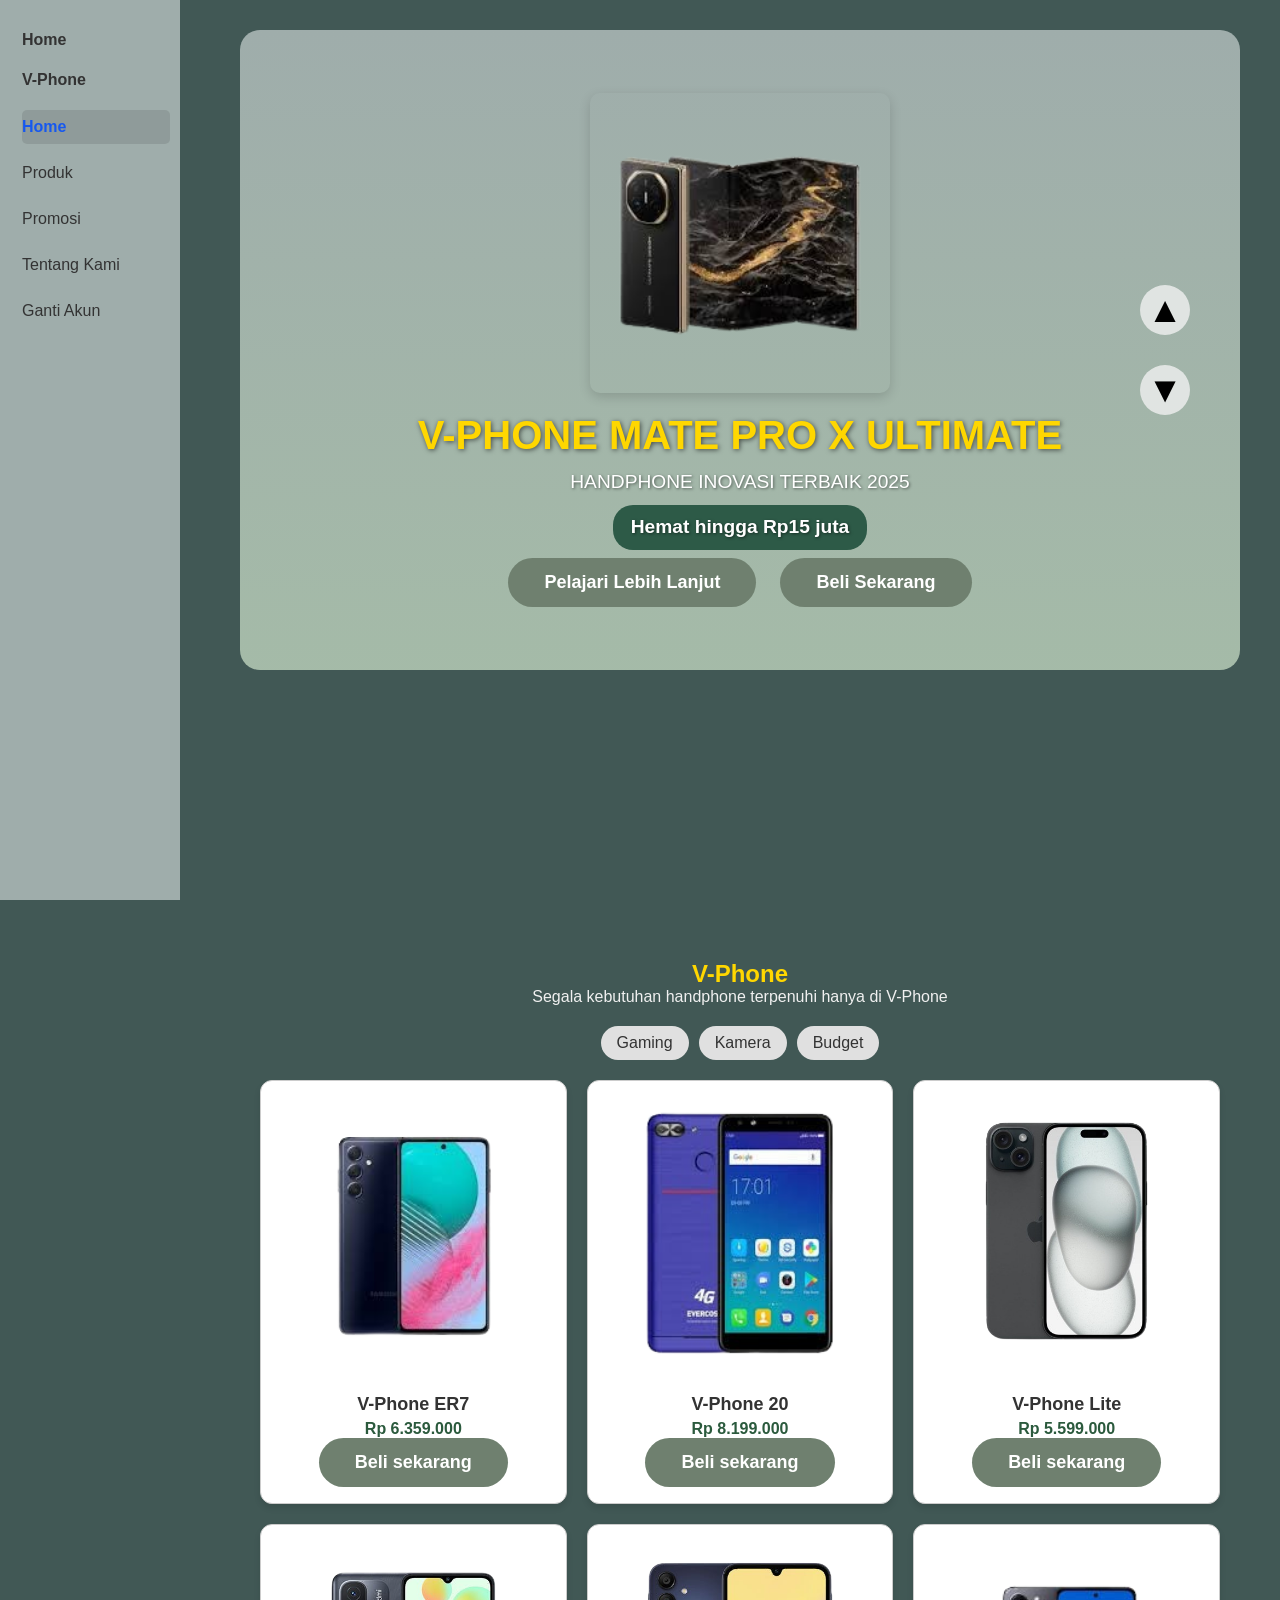
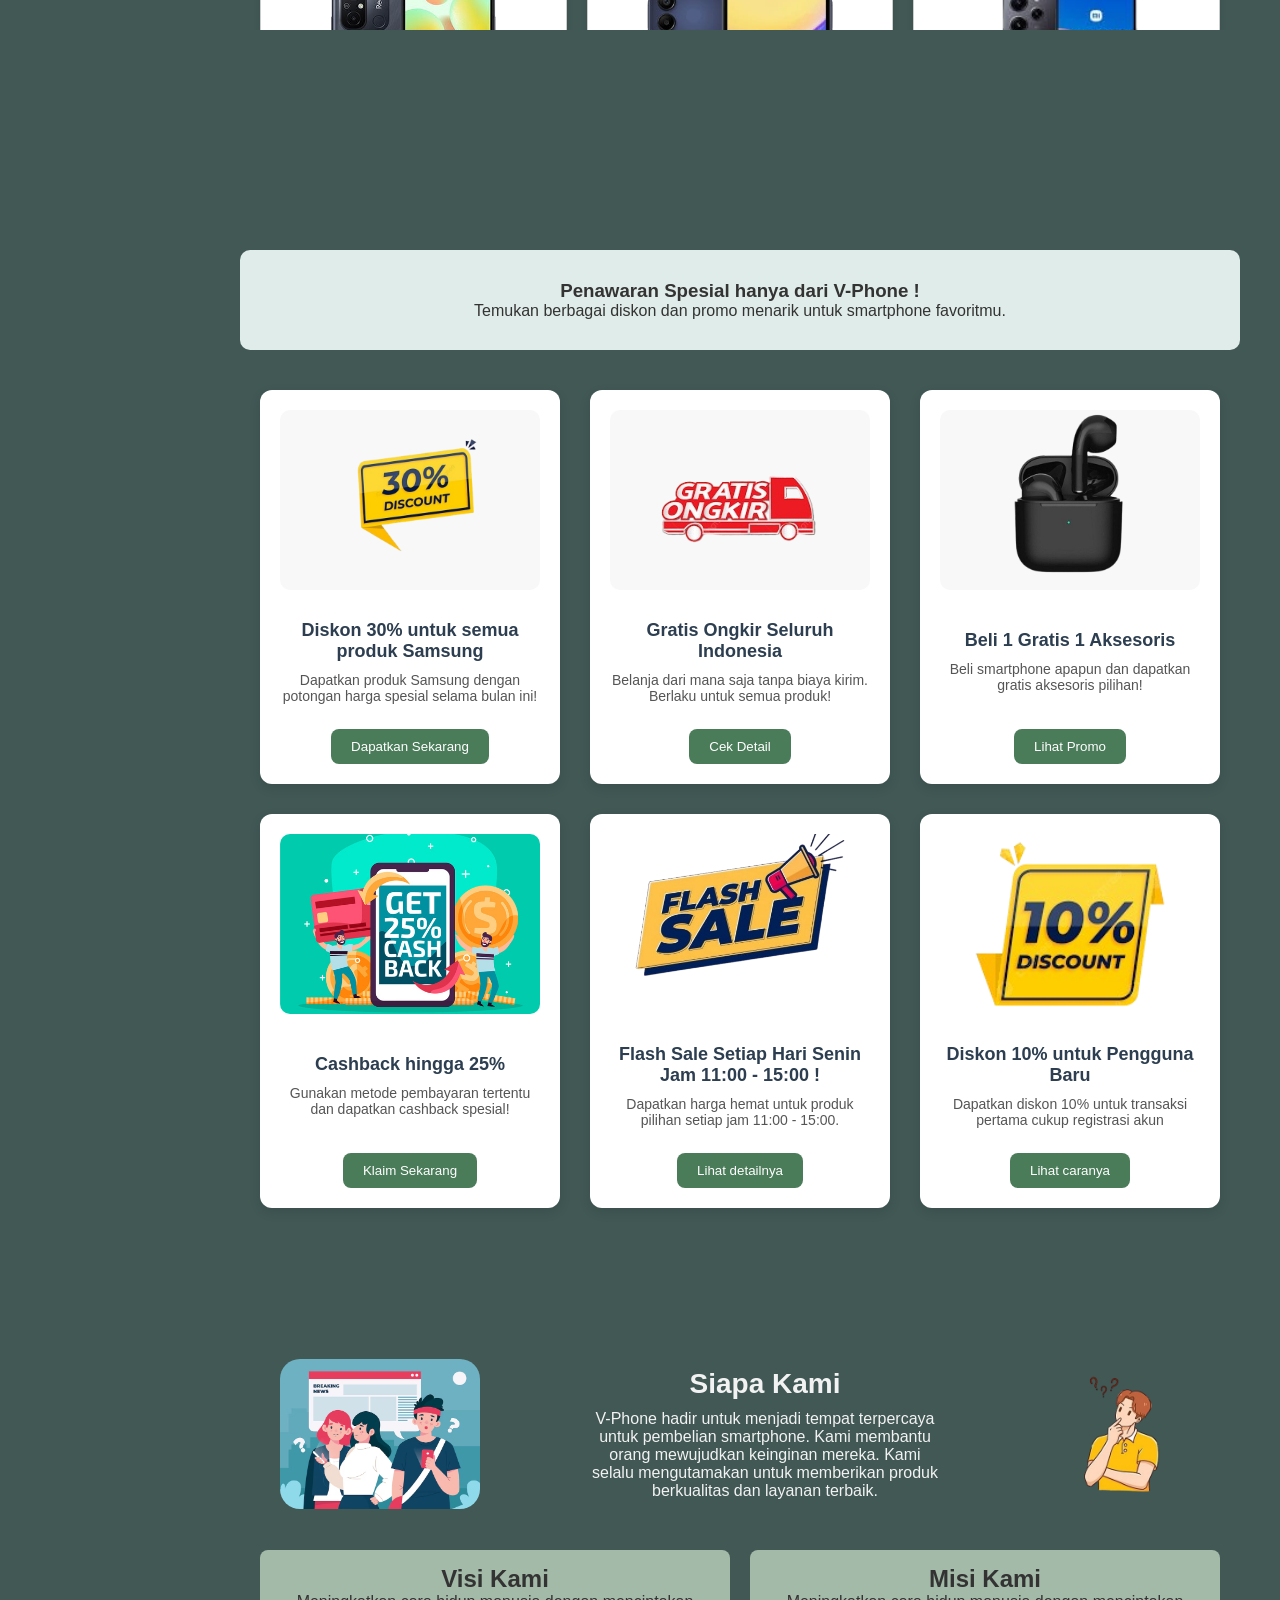
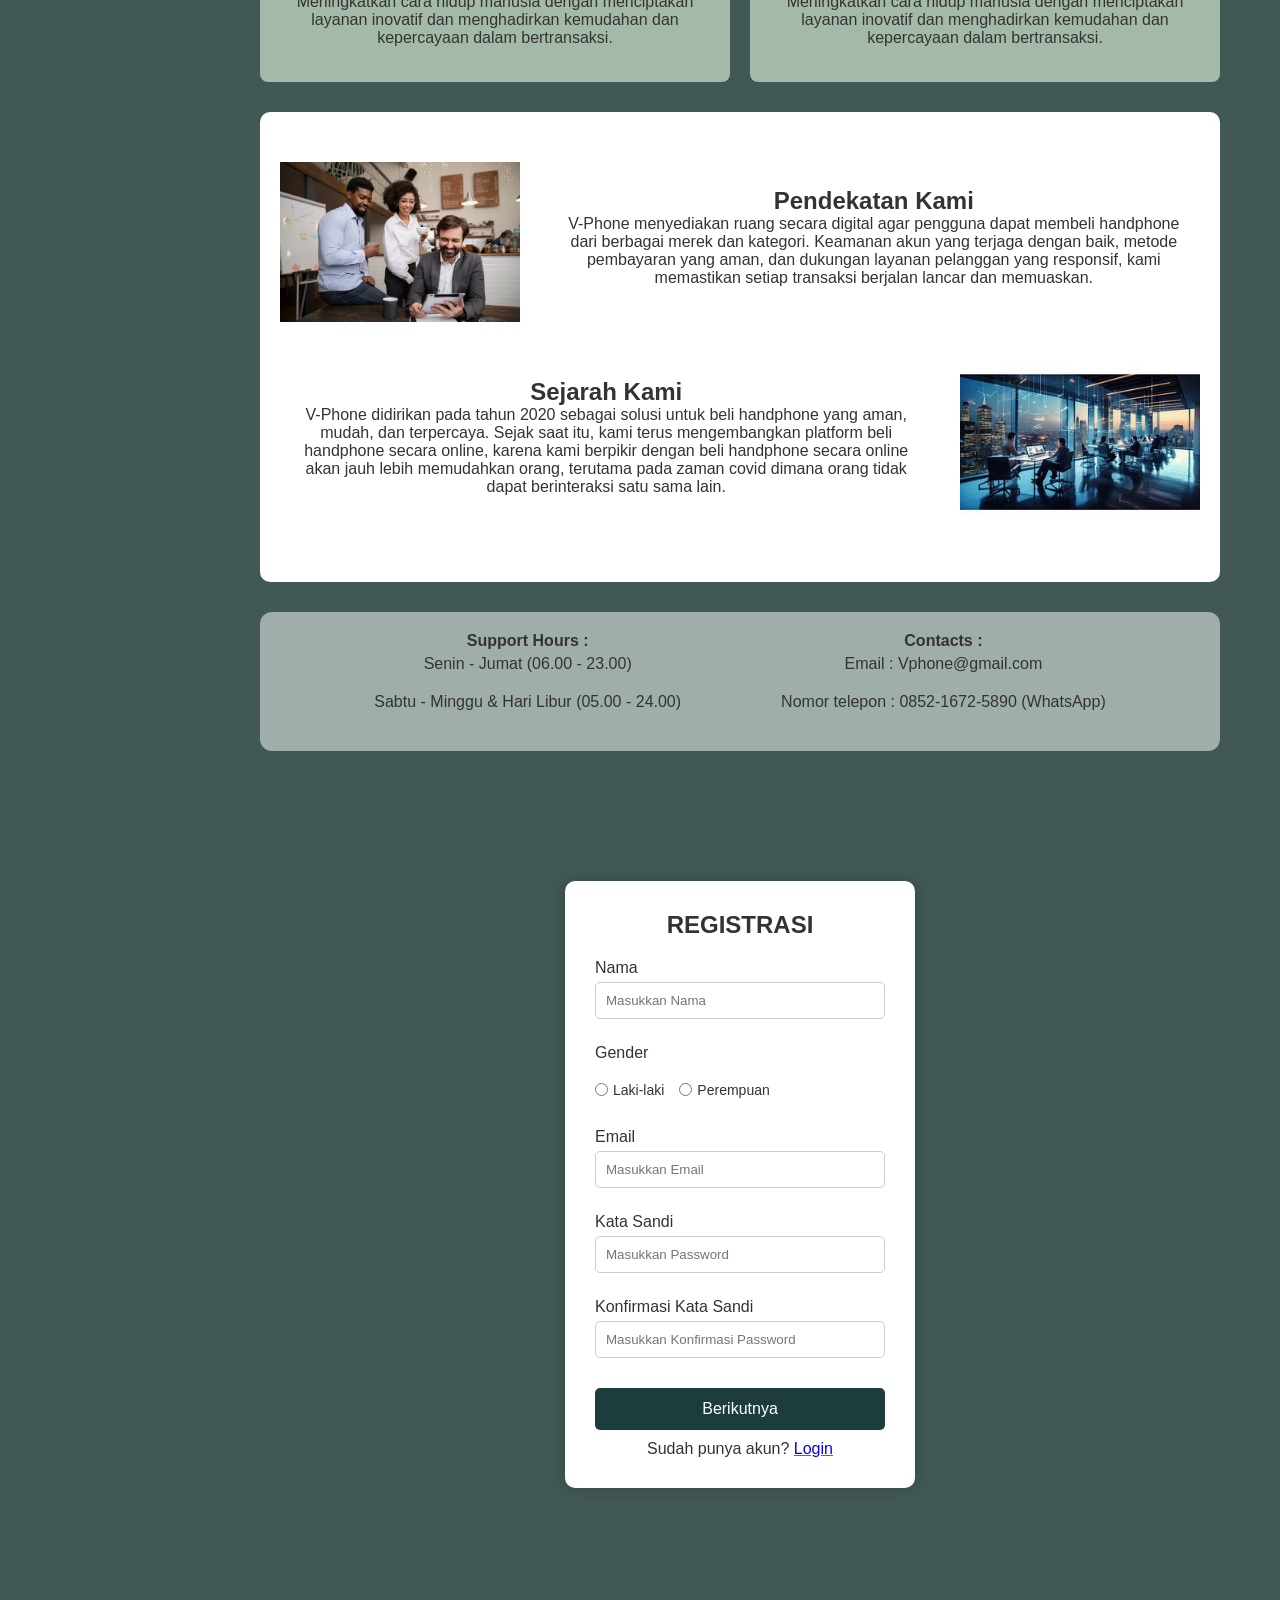
<file: index.html>
<!DOCTYPE html>
<html lang="id">
<head>
  <meta charset="UTF-8" />
  <meta name="viewport" content="width=device-width, initial-scale=1.0" />
  <title>V-Phone</title>
  <style>
    * {
      margin: 0;
      padding: 0;
      box-sizing: border-box;
    }

    html {
      scroll-behavior: smooth;
    }

    body {
      font-family: 'Segoe UI', Tahoma, Geneva, Verdana, sans-serif;
      background: rgb(65, 88, 85);
      color: #333;
      padding-left: 200px;
      overflow-x: hidden;
      transition: padding 0.3s ease;
    }

    a {
      text-decoration: none;
    }

    .navbar {
      position: fixed;
      top: 0;
      left: 0;
      width: 180px;
      height: 100vh;
      background-color: #9fadab;
      padding: 20px 10px;
      z-index: 1000;
      display: flex;
      flex-direction: column;
      justify-content: flex-start;
      align-items: stretch;
      gap: 10px;
    }

    .brand {
      display: flex;
      flex-direction: column;
      gap: 0;
      padding-left: 12px;
    }

    .brand-name,
    .home-link {
      font-size: 16px;
      font-weight: bold;
      color: #333;
      text-decoration: none;
      line-height: 1.5;
      padding: 8px 0;
    }

    nav ul {
      list-style: none;
      display: flex;
      flex-direction: column;
      gap: 12px;
      padding-left: 12px;
    }

    nav a {
      text-decoration: none;
      color: #333;
      padding: 8px 0;
      border-radius: 5px;
      transition: background 0.3s ease;
      display: block;
    }

    nav a:hover,
    nav a.active {
      background: rgba(0, 0, 0, 0.1);
      color: rgba(0, 76, 255, 0.842);
      font-weight: bold;
    }

    .page-section {
      min-height: 100vh;
      padding: 30px 40px 40px 40px;
    }

    .slider-container {
      max-width: 80vw;
      width: 100%;
      margin: 0 auto;
      padding: 20px 40px;
      border-radius: 20px;
      overflow: hidden;
      background: linear-gradient(to bottom, #9fadab, #adc3afeb);
      position: relative;
      display: flex;
      flex-direction: column;
      justify-content: center;
    }

    .slides {
      display: flex;
      flex-direction: column;
      transition: transform 0.6s ease-in-out;
      will-change: transform;
      height: 100%;
    }

    .slides-wrapper {
      height: 600px;
      overflow: hidden;
      position: relative;
    }

    .slide {
      height: 600px;
      flex-shrink: 0;
      background-color: transparent;
      border-radius: 12px;
      padding: 20px;
      box-sizing: border-box;
      display: flex;
      flex-direction: column;
      align-items: center;
      justify-content: center;
      gap: 20px;
      box-shadow: none;
      backface-visibility: hidden;
      transform-style: preserve-3d;
    }

    .slide img {
      height: 300px;
      width: auto;
      max-width: 100%;
      object-fit: contain;
      border-radius: 10px;
      box-shadow: 0 4px 12px rgba(0,0,0,0.15);
    }

    .caption {
      text-align: center;
      max-width: 700px;
      color: white;
      padding: 0 20px;
    }

    .caption h2 {
      font-size: 2.5rem;
      color: gold;
      margin-bottom: 10px;
      text-shadow: 1px 1px 5px rgba(0,0,0,0.6);
    }

    .caption p {
      font-size: 1.2rem;
      line-height: 1.5;
      text-shadow: 1px 1px 3px rgba(0,0,0,0.5);
      margin-bottom: 8px;
    }

    .discount {
      background: #2d5a47;
      color: #fff;
      font-weight: 800;
      font-size: 1.3rem;
      padding: 8px 18px;
      border-radius: 20px;
      margin: 0 auto 20px auto;
      display: inline-block;
    }

    .buttons {
      display: flex;
      justify-content: center;
      gap: 24px;
      flex-wrap: wrap;
    }

    .btn {
      background-color: #6f806f;
      color: white;
      padding: 14px 36px;
      border-radius: 28px;
      font-size: 18px;
      cursor: pointer;
      border: none;
      font-weight: 600;
      transition: background 0.3s ease;
      text-decoration: none;
      display: inline-block;
    }

    .btn:hover {
      background-color: #2d5a47;
    }

    .arrow {
      font-size: 36px;
      background-color: #f0f0f0cc;
      border-radius: 50%;
      width: 50px;
      height: 50px;
      border: none;
      cursor: pointer;
      color: black;
      position: absolute;
      right: 50px;
      top: 50%;
      transform: translateY(-50%);
      transition: background-color 0.3s ease;
      z-index: 10;
    }

    .arrow:hover {
      background-color: #c3cecd;
    }

    .arrow.up {
      top: calc(50% - 40px);
    }

    .arrow.down {
      top: calc(50% + 40px);
    }

    .header {
      text-align: center;
      margin: 30px 0 10px;
    }

    .header h2 {
      color: gold;
    }

    .header p {
      color: #f0f0f0;
    }

    .filter {
      display: flex;
      justify-content: center;
      flex-wrap: wrap;
      gap: 10px;
      margin: 20px 0;
    }

    .filter span {
      background: #e0e0e0;
      color: #333;
      padding: 8px 16px;
      border-radius: 20px;
      border: none;
      cursor: pointer;
      transition: background 0.3s;
    }

    .filter span:hover {
      background: #c2c2c2;
    }

    .list-produk {
      display: flex;
      justify-content: center;
      padding-bottom: 40px;
    }

    .list-produk-vertical {
      display: grid;
      grid-template-columns: repeat(auto-fit, minmax(250px, 1fr));
      gap: 20px;
      width: 100%;
      max-width: 1000px;
      padding: 0 20px;
      max-height: 550px;
      overflow-y: auto;
      scroll-behavior: smooth;
    }

    .product-card {
      background: #ffffff;
      color: #333;
      border: 1px solid #ccc;
      border-radius: 12px;
      padding: 16px;
      text-align: center;
      box-shadow: 0 4px 6px rgba(0, 0, 0, 0.1);
    }

    .product-card img {
      width: 100%;
      height: auto;
      object-fit: contain;
      margin-bottom: 10px;
      border-radius: 8px;
    }

    .product-card h3 {
      margin: 10px 0 5px;
      font-size: 18px;
    }

    .product-card p {
      margin: 0;
      font-weight: bold;
      color: #2b5a3d;
      font-size: 16px;
    }

    .promosi-header {
      text-align: center;
      padding: 30px 20px;
      background-color: #e0ece9;
      border-radius: 10px;
      margin: 20px auto;
      max-width: 1100px;
      word-wrap: break-word;
      overflow-wrap: break-word;
    }

    .promosi-grid {
      display: flex;
      flex-wrap: wrap;
      justify-content: center;
      gap: 30px;
      padding: 20px;
      margin: 0 auto;
      max-width: 1180px;
    }

    .promo-card {
      background-color: #fff;
      border-radius: 12px;
      box-shadow: 0 4px 12px rgba(0, 0, 0, 0.1);
      width: 300px;
      padding: 20px;
      text-align: center;
      transition: transform 0.3s ease;
    }

    .promo-card:hover {
      transform: scale(1.03);
    }

    .promo-card img {
      width: 100%;
      height: 180px;
      object-fit: cover;
      border-radius: 10px;
      margin-bottom: 15px;
    }

    .promo-card img.fit-contain {
      object-fit: contain;
      background-color: #f8f8f8;
    }

    .promo-card h2 {
      font-size: 18px;
      margin-bottom: 10px;
      color: #2c3e50;
    }

    .promo-card p {
      font-size: 14px;
      color: #555;
      margin-bottom: 15px;
    }

    .promo-card button {
      background-color: #4a7c59;
      color: #fff;
      border: none;
      padding: 10px 20px;
      border-radius: 8px;
      cursor: pointer;
      transition: background-color 0.2s ease;
    }

    .promo-card button:hover {
      background-color: #365c42;
    }

    .promo-text {
      min-height: 120px;
      display: flex;
      flex-direction: column;
      justify-content: center;
      overflow-wrap: break-word;
    }

    .tentang-kami {
      max-width: 1200px;
      margin: 0 auto;
      padding: 20px;
      box-sizing: border-box;
    }

    .text-with-images {
      display: flex;
      align-items: center;
      justify-content: center;
      gap: 100px;
      margin: 10px auto;
      flex-wrap: nowrap;
      color: #f2f2f2;
      padding: 20px;
      max-width: 1200px;
    }

    .side-image {
      width: 200px;
      height: 150px;
      object-fit: cover;
      border-radius: 20px;
      max-width: 100%;
    }

    .main-text {
      max-width: 600px;
      text-align: center;
      padding: 0 10px;
    }

    .tentang-kami h1 {
      margin: 20px 0 10px;
      font-size: 28px;
    }

    .tentang-kami p {
      margin-bottom: 20px;
    }

    .grid-box {
      display: flex;
      gap: 20px;
      margin-bottom: 30px;
      text-align: center;
      flex-wrap: wrap;
    }

    .card {
      background-color: #adc3afeb;
      padding: 15px;
      border-radius: 8px;
      flex: 1;
      min-width: 250px;
    }

    .pendekatan,
    .kontak-box {
      background-color: #ffffff;
      padding: 20px;
      border-radius: 10px;
      text-align: center;
    }

    .pendekatan-item,
    .sejarah-item {
      display: flex;
      align-items: center;
      justify-content: space-between;
      gap: 3%;
      flex-wrap: wrap;
      margin: 30px 0;
    }

    .pendekatan-gambar,
    .sejarah-gambar {
      width: 240px;
      height: auto;
      object-fit: contain;
      flex-shrink: 0;
      max-width: 100%;
      margin-bottom: 10px;
    }

    .pendekatan-teks,
    .sejarah-teks {
      flex: 1;
      padding: 0 10px;
    }

    .kontak-box {
      background-color: #9fadab;
      border-radius: 12px;
      padding: 20px 15px;
      margin-top: 30px;
      display: flex;
      justify-content: center;
    }

    .kontak {
      display: flex;
      flex-wrap: wrap;
      justify-content: center;
      gap: 100px;
      max-width: 1000px;
      width: 100%;
    }

    .kontak div {
      min-width: 200px;
    }

    .kontak h4 {
      margin-bottom: 5px;
      font-size: 16px;
      color: #333;
    }

    .container {
      background: white;
      padding: 30px;
      border-radius: 10px;
      box-shadow: 0 0 15px rgba(0, 0, 0, 0.2);
      width: 350px;
      max-width: 100%;
      margin: 40px auto;
    }

    .container h2 {
      text-align: center;
      margin-bottom: 20px;
    }

    .form-group {
      margin-bottom: 25px;
      position: relative;
    }

    label {
      display: block;
      margin-top: 15px;
      margin-bottom: 5px;
    }

    .input-wrapper {
      position: relative;
    }

    .autocomplete-popup {
      position: absolute;
      top: 100%;
      left: 0;
      width: 100%;
      background: white;
      border: 1px solid #ccc;
      border-radius: 5px;
      padding: 8px;
      box-shadow: 0 2px 10px rgba(0,0,0,0.1);
      box-sizing: border-box;
      z-index: 100;
      display: none;
    }

    input[type="text"],
    input[type="email"],
    input[type="password"] {
      width: 100%;
      padding: 10px;
      box-sizing: border-box;
      border: 1px solid #ccc;
      border-radius: 5px;
    }

    .gender-group {
      display: flex;
      gap: 15px;
      flex-wrap: wrap;
      margin-top: 5px;
    }

    .gender-option {
      display: flex;
      align-items: center;
      gap: 8px;
      font-size: 14px;
      cursor: pointer;
    }

    .gender-group label {
      display: flex;
      align-items: center;
      gap: 5px;
      cursor: pointer;
      font-size: 14px;
    }

    .gender-group input[type="radio"] {
      margin: 0;
    }

    .btn-submit {
      width: 100%;
      padding: 12px;
      background-color: #1d3d3d;
      color: white;
      border: none;
      border-radius: 5px;
      font-size: 16px;
      margin-top: 5px;
      cursor: pointer;
    }

    .login-link {
      text-align: center;
      margin-top: 10px;
    }

    .login-link a {
      color: #00f;
      text-decoration: underline;
      text-decoration-color: rgba(0, 76, 255, 0.842);
    }

    .error {
      color: red;
      font-size: 13px;
      margin-top: 4px;
    }

    #popup-nama {
      position: absolute;
      top: 100%;
      left: 0;
      width: 100%;
      background-color: #ffe6e6;
      border: 1px solid #ff4d4d;
      border-radius: 5px;
      padding: 6px 10px;
      font-size: 13px;
      color: #cc0000;
      box-shadow: 0 2px 8px rgba(204, 0, 0, 0.25);
      box-sizing: border-box;
      margin-top: 5px;
      display: none;
      z-index: 200;
    }

    @media (max-width: 768px) {
      body {
        padding-left: 0;
        padding-top: 280px;
      }

      .navbar {
        position: fixed;
        top: 0;
        left: 0;
        width: 100%;
        height: auto;
        flex-direction: column;
        align-items: center;
        padding: 15px 10px;
      }

      .brand {
        flex-direction: row;
        justify-content: center;
        width: 100%;
        gap: 12px;
      }

      nav ul {
        flex-direction: column;
        align-items: center;
        width: 100%;
        gap: 10px;
      }

      nav a {
        width: 100%;
        text-align: center;
        background-color: #c3cecd;
        padding: 10px;
      }

      .slider-container {
        width: 100vw;
        padding: 10px 10px;
        border-radius: 0;
      }

      .slides-wrapper {
        height: auto;
        max-height: 100vh;
      }

      .product-card {
        margin: 0 auto;
        width: 100%;
      }

      .list-produk-vertical {
        max-height: none;
      }

      .promosi-header {
        font-size: 16px;
        padding: 20px;
        margin-top: 110px;
      }

      .promosi-grid {
        flex-direction: column;
        align-items: center;
        padding: 10px;
      }

      .promo-card {
        width: 90%;
      }

      .kontak {
        flex-direction: column;
        gap: 20px;
        text-align: center;
      }

      .text-with-images {
        flex-direction: column;
        gap: 20px;
        padding: 10px;
        text-align: center;
      }

      .grid-box {
        flex-direction: column;
        gap: 15px;
      }

      .pendekatan-item,
      .sejarah-item {
        flex-direction: column;
        text-align: center;
      }
    }

    @media (max-width: 400px) {
      .container {
        width: 100%;
        padding: 20px;
      }

      .gender-group {
        flex-direction: column;
        align-items: flex-start;
      }
    }
  </style>
</head>
<body>
  <header class="navbar">
    <div class="brand">
      <a href="#home" class="home-link">Home</a>
      <span class="brand-name">V-Phone</span>
    </div>
    <nav>
      <ul>
        <li><a href="#home" class="active">Home</a></li>
        <li><a href="#produk">Produk</a></li>
        <li><a href="#promosi">Promosi</a></li>
        <li><a href="#tentang-kami">Tentang Kami</a></li>
        <li><a href="#registrasi">Ganti Akun</a></li>
      </ul>
    </nav>
  </header>

  <main>
    <section id="home" class="page-section">
      <div class="slider-container">
        <button class="arrow up" aria-label="Previous Slide">&#9650;</button>

        <div class="slides-wrapper">
          <div class="slides">
            <div class="slide">
              <img src="Assets/Images/Huawei_mate-removebg-preview.png" alt="V-Phone Mate Pro X Ultimate" />
              <div class="caption">
                <h2>V-PHONE MATE PRO X ULTIMATE</h2>
                <p>HANDPHONE INOVASI TERBAIK 2025</p>
                <p class="discount">Hemat hingga Rp15 juta</p>
                <div class="buttons">
                  <a href="#produk" class="btn">Pelajari Lebih Lanjut</a>
                  <button class="btn" type="button">Beli Sekarang</button>
                </div>
              </div>
            </div>

            <div class="slide">
              <img src="Assets/Images/ZFOLD5-removebg-preview (1).png" alt="V-PHONE FOLD Z" />
              <div class="caption">
                <h2>V-PHONE FOLD Z</h2>
                <p>HANDPHONE DENGAN KECANGGIHAN AI</p>
                <p class="discount">Dapatkan hadiah hingga Rp 3.000.000</p>
                <div class="buttons">
                  <a href="#produk" class="btn">Pelajari Lebih Lanjut</a>
                  <button class="btn" type="button">Beli Sekarang</button>
                </div>
              </div>
            </div>

            <div class="slide">
              <img src="Assets/Images/Iphone_16_promax-removebg-preview.png" alt="V-PHONE PROMAX" />
              <div class="caption">
                <h2>V-PHONE PROMAX</h2>
                <p>KAMERA YANG SANGAT MEMPESONA DENGAN DESAIN STYLISH</p>
                <p class="discount">Diskon Hingga Rp 3.999.000</p>
                <div class="buttons">
                  <a href="#produk" class="btn">Pelajari Lebih Lanjut</a>
                  <button class="btn" type="button">Beli Sekarang</button>
                </div>
              </div>
            </div>
          </div>
        </div>

        <button class="arrow down" aria-label="Next Slide">&#9660;</button>
      </div>
    </section>

    <section id="produk" class="page-section">
      <div class="header">
        <h2>V-Phone</h2>
        <p>Segala kebutuhan handphone terpenuhi hanya di V-Phone</p>
      </div>

      <div class="filter">
        <span>Gaming</span>
        <span>Kamera</span>
        <span>Budget</span>
      </div>

      <section class="list-produk">
        <div class="list-produk-vertical">
          <div class="product-card">
            <img src="Assets/Images/M54_5G_samsung-removebg-preview.png" alt="V-Phone ER7" />
            <h3>V-Phone ER7</h3>
            <p>Rp 6.359.000</p>
            <button class="btn" type="button">Beli sekarang</button>
          </div>

          <div class="product-card">
            <img src="Assets/Images/evercross-removebg-preview.png" alt="V-Phone 20" />
            <h3>V-Phone 20</h3>
            <p>Rp 8.199.000</p>
            <button class="btn" type="button">Beli sekarang</button>
          </div>

          <div class="product-card">
            <img src="Assets/Images/IP15-removebg-preview.png" alt="V-Phone Lite" />
            <h3>V-Phone Lite</h3>
            <p>Rp 5.599.000</p>
            <button class="btn" type="button">Beli sekarang</button>
          </div>

          <div class="product-card">
            <img src="Assets/Images/xiapmii-removebg-preview.png" alt="V-Phone Max X" />
            <h3>V-Phone Max X</h3>
            <p>Rp 9.499.000</p>
            <button class="btn" type="button">Beli sekarang</button>
          </div>

          <div class="product-card">
            <img src="Assets/Images/A15-removebg-preview.png" alt="V-Phone Pro 8" />
            <h3>V-Phone Pro 8</h3>
            <p>Rp 10.299.000</p>
            <button class="btn" type="button">Beli sekarang</button>
          </div>

          <div class="product-card">
            <img src="Assets/Images/Redmi_12-removebg-preview.png" alt="V-Phone Kamera X" />
            <h3>V-Phone Kamera X</h3>
            <p>Rp 7.750.000</p>
            <button class="btn" type="button">Beli sekarang</button>
          </div>

          <div class="product-card">
            <img src="Assets/Images/Huawei_mate-removebg-preview.png" alt="V-Phone Gaming Ultimate Z" />
            <h3>V-Phone Gaming Ultimate Z</h3>
            <p>Rp 30.299.000</p>
            <button class="btn" type="button">Beli sekarang</button>
          </div>

          <div class="product-card">
            <img src="Assets/Images/Vivoy71-removebg-preview.png" alt="V-Phone Air" />
            <h3>V-Phone Air</h3>
            <p>Rp 14.999.000</p>
            <button class="btn" type="button">Beli sekarang</button>
          </div>

          <div class="product-card">
            <img src="Assets/Images/Vivo_y100_5g-removebg-preview.png" alt="V-Phone Note" />
            <h3>V-Phone Note</h3>
            <p>Rp 6.999.000</p>
            <button class="btn" type="button">Beli sekarang</button>
          </div>

          <div class="product-card">
            <img src="Assets/Images/Iphone_16_promax-removebg-preview.png" alt="V-Phone Y7" />
            <h3>V-Phone Y7</h3>
            <p>Rp 3.999.000</p>
            <button class="btn" type="button">Beli sekarang</button>
          </div>

          <div class="product-card">
            <img src="Assets/Images/Roggg-removebg-preview.png" alt="V-Phone Prime" />
            <h3>V-Phone Prime</h3>
            <p>Rp 25.250.000</p>
            <button class="btn" type="button">Beli sekarang</button>
          </div>

          <div class="product-card">
            <img src="Assets/Images/ZFOLD5-removebg-preview (1).png" alt="V-Phone Nova" />
            <h3>V-Phone Nova</h3>
            <p>Rp 16.890.000</p>
            <button class="btn" type="button">Beli sekarang</button>
          </div>

          <div class="product-card">
            <img src="Assets/Images/Zfold5-removebg-preview.png" alt="V-Phone Z-Pro" />
            <h3>V-Phone Z-Pro</h3>
            <p>Rp 19.999.000</p>
            <button class="btn" type="button">Beli sekarang</button>
          </div>

          <div class="product-card">
            <img src="Assets/Images/Y30-removebg-preview.png" alt="V-Phone T MAX" />
            <h3>V-Phone T MAX</h3>
            <p>Rp 10.999.000</p>
            <button class="btn" type="button">Beli sekarang</button>
          </div>

          <div class="product-card">
            <img src="Assets/Images/RealmeC51-removebg-preview.png" alt="V-Phone Rex" />
            <h3>V-Phone Rex</h3>
            <p>Rp 19.999.000</p>
            <button class="btn" type="button">Beli sekarang</button>
          </div>
        </div>
      </section>
    </section>

    <section id="promosi" class="page-section">
      <div class="main-content">
        <main>
          <section class="promosi-header">
            <h1>Penawaran Spesial hanya dari V-Phone !</h1>
            <p>Temukan berbagai diskon dan promo menarik untuk smartphone favoritmu.</p>
          </section>

          <section class="promosi-grid">
            <div class="promo-card">
              <img src="Assets/Images/30_discount-removebg-preview.png" alt="Promo 1" class="fit-contain" />
              <div class="promo-text">
                <h2>Diskon 30% untuk semua produk Samsung</h2>
                <p>Dapatkan produk Samsung dengan potongan harga spesial selama bulan ini!</p>
              </div>
              <button type="button">Dapatkan Sekarang</button>
            </div>

            <div class="promo-card">
              <img src="Assets/Images/Gratisongkir-removebg-preview.png" alt="Promo 2" class="fit-contain" />
              <div class="promo-text">
                <h2>Gratis Ongkir Seluruh Indonesia</h2>
                <p>Belanja dari mana saja tanpa biaya kirim. Berlaku untuk semua produk!</p>
              </div>
              <button type="button">Cek Detail</button>
            </div>

            <div class="promo-card">
              <img src="Assets/Images/Headsetpromosi-removebg-preview.png" alt="Promo 3" class="fit-contain" />
              <div class="promo-text">
                <h2>Beli 1 Gratis 1 Aksesoris</h2>
                <p>Beli smartphone apapun dan dapatkan gratis aksesoris pilihan!</p>
              </div>
              <button type="button">Lihat Promo</button>
            </div>

            <div class="promo-card">
              <img src="Assets/Images/3621794-removebg-preview.png" alt="Promo 4" />
              <div class="promo-text">
                <h2>Cashback hingga 25%</h2>
                <p>Gunakan metode pembayaran tertentu dan dapatkan cashback spesial!</p>
              </div>
              <button type="button">Klaim Sekarang</button>
            </div>

            <div class="promo-card">
              <img src="Assets/Images/Flashsale-removebg-preview.png" alt="Promo 5" />
              <div class="promo-text">
                <h2>Flash Sale Setiap Hari Senin Jam 11:00 - 15:00 !</h2>
                <p>Dapatkan harga hemat untuk produk pilihan setiap jam 11:00 - 15:00.</p>
              </div>
              <button type="button">Lihat detailnya</button>
            </div>

            <div class="promo-card">
              <img src="Assets/Images/Diskon10_-removebg-preview.png" alt="Promo 6" />
              <div class="promo-text">
                <h2>Diskon 10% untuk Pengguna Baru</h2>
                <p>Dapatkan diskon 10% untuk transaksi pertama cukup registrasi akun</p>
              </div>
              <button type="button">Lihat caranya</button>
            </div>
          </section>
        </main>
      </div>
    </section>

    <section id="tentang-kami" class="page-section">
      <div class="tentang-kami">
        <div class="text-with-images">
          <img src="Assets/Images/people-watching-breaking-news-phone_23-2148625435.avif" alt="Gambar Kiri" class="side-image" />

          <div class="main-text">
            <h1>Siapa Kami</h1>
            <p>V-Phone hadir untuk menjadi tempat terpercaya untuk pembelian smartphone. Kami membantu orang mewujudkan keinginan mereka. Kami selalu mengutamakan untuk memberikan produk berkualitas dan layanan terbaik.</p>
          </div>

          <img src="Assets/Images/orang-orang_berpikir_tanda_tanya_berpikir_-removebg-preview.png" alt="Gambar Kanan" class="side-image" />
        </div>

        <div class="grid-box">
          <div class="card">
            <h2>Visi Kami</h2>
            <p>Meningkatkan cara hidup manusia dengan menciptakan layanan inovatif dan menghadirkan kemudahan dan kepercayaan dalam bertransaksi.</p>
          </div>
          <div class="card">
            <h2>Misi Kami</h2>
            <p>Meningkatkan cara hidup manusia dengan menciptakan layanan inovatif dan menghadirkan kemudahan dan kepercayaan dalam bertransaksi.</p>
          </div>
        </div>

        <section class="pendekatan">
          <div class="pendekatan-item">
            <img src="Assets/Images/colleagues-working-together-project_23-2149286162.avif" alt="Pendekatan Kami" class="pendekatan-gambar" />

            <div class="pendekatan-teks">
              <h2>Pendekatan Kami</h2>
              <p>V-Phone menyediakan ruang secara digital agar pengguna dapat membeli handphone dari berbagai merek dan kategori. Keamanan akun yang terjaga dengan baik, metode pembayaran yang aman, dan dukungan layanan pelanggan yang responsif, kami memastikan setiap transaksi berjalan lancar dan memuaskan.</p>
            </div>
          </div>

          <div class="sejarah-item">
            <div class="sejarah-teks">
              <h2>Sejarah Kami</h2>
              <p>V-Phone didirikan pada tahun 2020 sebagai solusi untuk beli handphone yang aman, mudah, dan terpercaya. Sejak saat itu, kami terus mengembangkan platform beli handphone secara online, karena kami berpikir dengan beli handphone secara online akan jauh lebih memudahkan orang, terutama pada zaman covid dimana orang tidak dapat berinteraksi satu sama lain.</p>
            </div>
            <img src="Assets/Images/online business internet background.jpeg" alt="Sejarah Kami" class="sejarah-gambar" />
          </div>
        </section>

        <section class="kontak-box">
          <div class="kontak">
            <div>
              <h4>Support Hours :</h4>
              <p>Senin - Jumat (06.00 - 23.00)</p>
              <p>Sabtu - Minggu & Hari Libur (05.00 - 24.00)</p>
            </div>
            <div>
              <h4>Contacts :</h4>
              <p>Email : Vphone@gmail.com</p>
              <p>Nomor telepon : 0852-1672-5890 (WhatsApp)</p>
            </div>
          </div>
        </section>
      </div>
    </section>

    <section id="registrasi" class="page-section">
      <div class="container">
        <h2>REGISTRASI</h2>
        <form id="form-registrasi">
          <div class="form-group input-wrapper">
            <label for="nama">Nama</label>
            <input type="text" id="nama" name="nama" placeholder="Masukkan Nama" />
            <div id="popup-nama" class="autocomplete-popup"></div>
            <div id="error-nama" class="error"></div>
          </div>

          <div class="form-group">
            <label>Gender</label>
            <div class="gender-group">
              <label class="gender-option">
                <input type="radio" name="gender" value="laki-laki" />
                <span>Laki-laki</span>
              </label>
              <label class="gender-option">
                <input type="radio" name="gender" value="perempuan" />
                <span>Perempuan</span>
              </label>
            </div>
            <div class="error" id="error-gender"></div>
          </div>

          <div class="form-group">
            <label for="email">Email</label>
            <input type="email" id="email" name="email" placeholder="Masukkan Email" />
            <div class="error" id="error-email"></div>
          </div>

          <div class="form-group">
            <label for="password">Kata Sandi</label>
            <input type="password" id="password" name="password" placeholder="Masukkan Password" />
            <div class="error" id="error-password"></div>
          </div>

          <div class="form-group">
            <label for="konfirmasi">Konfirmasi Kata Sandi</label>
            <input type="password" id="konfirmasi" name="konfirmasi" placeholder="Masukkan Konfirmasi Password" />
            <div class="error" id="error-konfirmasi"></div>
          </div>

          <button class="btn-submit" type="submit">Berikutnya</button>
        </form>

        <div class="login-link">
          Sudah punya akun? <a href="#home" class="login-underline">Login</a>
        </div>
      </div>
    </section>
  </main>

  <script>
    const slides = document.querySelector('.slides');
    const totalSlides = document.querySelectorAll('.slide').length;
    let currentSlide = 0;

    function updateSlidePosition() {
      const slideHeight = document.querySelector('.slide').clientHeight;
      slides.style.transform = `translateY(-${currentSlide * slideHeight}px)`;
    }

    document.addEventListener('DOMContentLoaded', () => {
      const upButton = document.querySelector('.arrow.up');
      const downButton = document.querySelector('.arrow.down');

      if (upButton) {
        upButton.addEventListener('click', () => {
          currentSlide = (currentSlide - 1 + totalSlides) % totalSlides;
          updateSlidePosition();
        });
      }

      if (downButton) {
        downButton.addEventListener('click', () => {
          currentSlide = (currentSlide + 1) % totalSlides;
          updateSlidePosition();
        });
      }

      window.addEventListener('resize', updateSlidePosition);
      updateSlidePosition();
    });

    document.addEventListener('DOMContentLoaded', function () {
      const form = document.getElementById('form-registrasi');

      function isValidName(name) {
        for (let i = 0; i < name.length; i++) {
          const char = name[i];
          const code = char.charCodeAt(0);
          if (code === 32) continue;
          if (code >= 65 && code <= 90) continue;
          if (code >= 97 && code <= 122) continue;
          return false;
        }
        return true;
      }

      function showError(id, message) {
        const el = document.getElementById(id);
        if (el) el.textContent = message;
      }

      function clearErrors() {
        const errors = document.querySelectorAll('.error');
        errors.forEach((e) => {
          e.textContent = '';
        });
        const popupNama = document.getElementById('popup-nama');
        if (popupNama) popupNama.style.display = 'none';
      }

      const namaInput = document.getElementById('nama');
      const popupNama = document.getElementById('popup-nama');

      if (namaInput) {
        namaInput.addEventListener('input', function () {
          if (namaInput.value.length > 0 && !isValidName(namaInput.value)) {
            popupNama.textContent = 'Nama hanya boleh berisi huruf dan spasi.';
            popupNama.style.display = 'block';
          } else {
            popupNama.style.display = 'none';
          }
        });
      }

      form.addEventListener('submit', function (event) {
        event.preventDefault();

        const nama = namaInput.value.trim();
        const email = document.getElementById('email').value.trim();
        const password = document.getElementById('password').value;
        const konfirmasi = document.getElementById('konfirmasi').value;
        const genderChecked = document.querySelector('input[name="gender"]:checked');

        clearErrors();
        let valid = true;

        if (!nama) {
          showError('error-nama', 'Nama wajib diisi.');
          valid = false;
        } else if (!isValidName(nama)) {
          popupNama.textContent = 'Nama hanya boleh berisi huruf dan spasi.';
          popupNama.style.display = 'block';
          valid = false;
        }

        if (!genderChecked) {
          showError('error-gender', 'Pilih jenis kelamin.');
          valid = false;
        }

        if (!email.includes('@') || !email.includes('.')) {
          showError('error-email', 'Email tidak valid.');
          valid = false;
        }

        if (password.length < 6) {
          showError('error-password', 'Password minimal 6 karakter.');
          valid = false;
        }

        if (password !== konfirmasi) {
          showError('error-konfirmasi', 'Konfirmasi tidak cocok dengan password.');
          valid = false;
        }

        if (valid) {
          alert('Registrasi berhasil!');
          form.reset();
          window.location.hash = '#home';
        }
      });
    });

    const navLinks = document.querySelectorAll('nav a');
    navLinks.forEach((link) => {
      link.addEventListener('click', () => {
        navLinks.forEach((item) => item.classList.remove('active'));
        link.classList.add('active');
      });
    });
  </script>
</body>
</html>
</file>
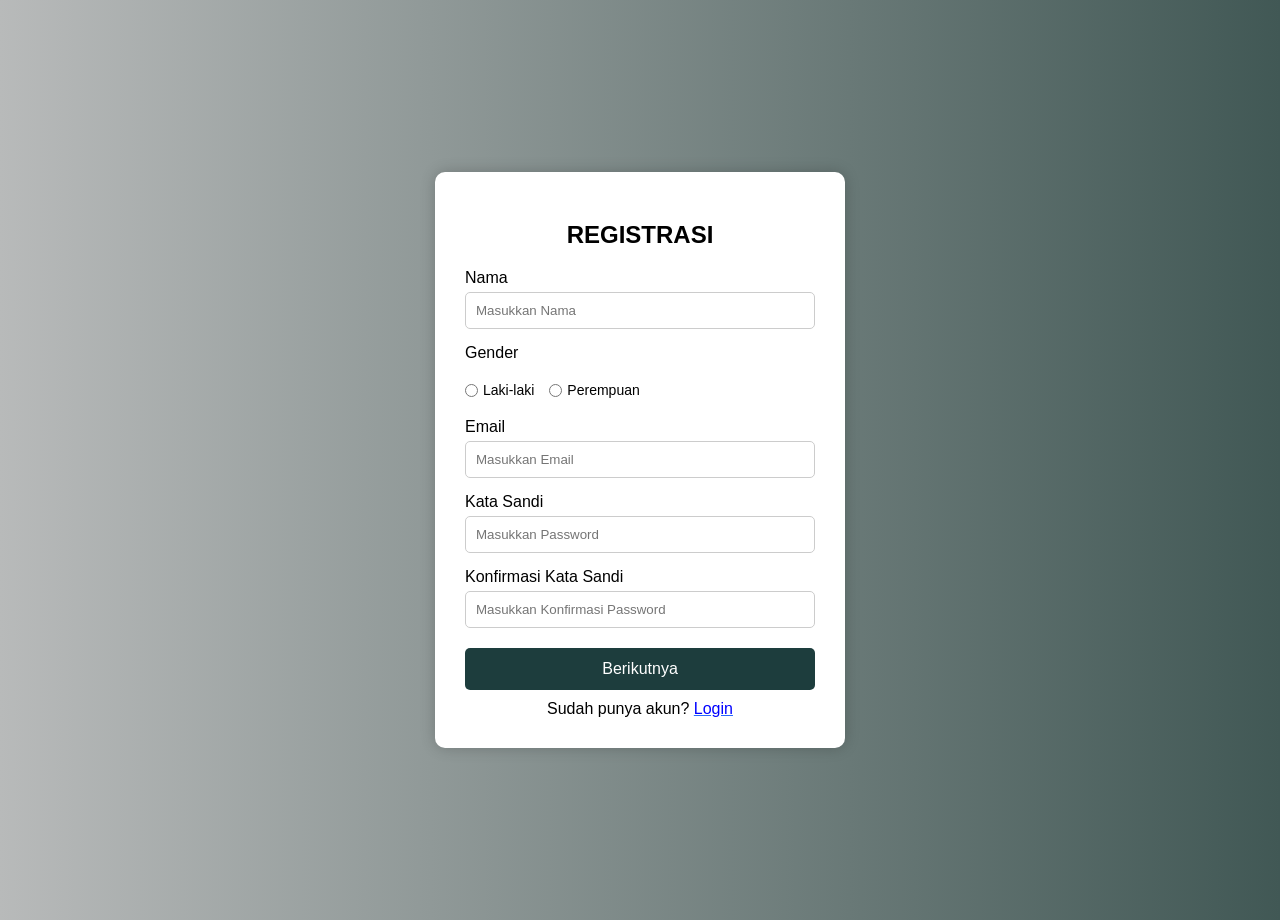
<file: Registrasi.html>
<!DOCTYPE html>
<html lang="id">
<head>
  <meta charset="UTF-8" />
  <meta name="viewport" content="width=device-width, initial-scale=1.0"/>
  <title>Form Registrasi - V Phone</title>
  <link rel="stylesheet" href="Registrasi.css" />
</head>
<body>
  <div class="container">
    <h2>REGISTRASI</h2>
    <form id="form-registrasi">

      <div class="form-group input-wrapper">
        <label for="nama">Nama</label>
        <input type="text" id="nama" name="nama" placeholder="Masukkan Nama"/>
        <div id="popup-nama" class="autocomplete-popup"></div>
        <div id="error-nama" class="error"></div>
      </div>

      <!-- Gender -->
      <div class="form-group">
        <label>Gender</label>
      <div class="gender-group">
        <label class="gender-option">
        <input type="radio" name="gender" value="laki-laki" />
        <span>Laki-laki</span>
        </label>
        <label class="gender-option">
        <input type="radio" name="gender" value="perempuan" />
        <span>Perempuan</span>
        </label>
      </div>
    <div class="error" id="error-gender"></div>
  </div>

      <!-- Email -->
      <div class="form-group">
        <label for="email">Email</label>
        <input type="email" id="email" name="email" placeholder="Masukkan Email" />
        <div class="error" id="error-email"></div>
      </div>

      <!-- Kata Sandi -->
      <div class="form-group">
        <label for="password">Kata Sandi</label>
        <input type="password" id="password" name="password" placeholder="Masukkan Password" />
        <div class="error" id="error-password"></div>
      </div>
      
      <!-- Konfirmasi Kata Sandi -->
      <div class="form-group">
        <label for="konfirmasi">Konfirmasi Kata Sandi</label>
        <input type="password" id="konfirmasi" name="konfirmasi" placeholder="Masukkan Konfirmasi Password" />
        <div class="error" id="error-konfirmasi"></div>
      </div>

      <!-- Tombol Berikutnya -->
      <button class="btn" type="submit">Berikutnya</button>
    </form>
    
    <!-- Pilihan login jika sudah punya akun -->
    <div class="login-link">
      Sudah punya akun? <a href="#" class="login-underline">Login</a>
    </div>
  </div>

  <script src="Registrasi.js"></script>
</body>
</html>
</file>
<file: Registrasi.css>
body {
  font-family: 'Segoe UI', Tahoma, Geneva, Verdana, sans-serif;
  background: linear-gradient(to right, rgb(184, 186, 186), rgb(65, 88, 85));
  display: flex;
  justify-content: center;
  align-items: center;
  height: 100vh;
  margin: 0;
  padding: 10px;
}

.container {
  background: white;
  padding: 30px;
  border-radius: 10px;
  box-shadow: 0 0 15px rgba(0, 0, 0, 0.2);
  width: 350px;
  max-width: 100%;
}

h2 {
  text-align: center;
  margin-bottom: 20px;
}

label {
  display: block;
  margin-top: 15px;
  margin-bottom: 5px;
}

.input-wrapper {
  position: relative;
}

.form-group {
  margin-bottom: 25px;  
  position: relative;   
}

.autocomplete-popup {
  position: absolute;
  top: 100%;             
  left: 0;
  width: 100%;
  background: white;
  border: 1px solid #ccc;
  border-radius: 5px;
  padding: 8px;
  box-shadow: 0 2px 10px rgba(0,0,0,0.1);
  box-sizing: border-box;
  z-index: 100;
  display: none; 
}

input[type="text"],
input[type="email"],
input[type="password"] {
  width: 100%;
  padding: 10px;
  box-sizing: border-box;
  border: 1px solid #ccc;
  border-radius: 5px;
}

.autocomplete-popup {
  position: absolute;
  top: 100%;
  left: 0;
  width: 100%;
  z-index: 1000;
  background: white;
  border: 1px solid #ccc;
  border-radius: 5px;
  margin-top: 5px;
  font-size: 14px;
  box-shadow: 0 2px 8px rgba(0, 0, 0, 0.1);
}

.gender-group {
  display: flex;
  gap: 15px;
  flex-wrap: wrap;
  margin-top: 5px;
}

.gender-option {
  display: flex;
  align-items: center;
  gap: 8px;
  font-size: 14px;
  cursor: pointer;
}

.gender-group label {
  display: flex;
  align-items: center;
  gap: 5px;
  cursor: pointer;
  font-size: 14px;
}

.gender-group input[type="radio"] {
  margin: 0;
}

.btn {
  width: 100%;
  padding: 12px;
  background-color: #1d3d3d;
  color: white;
  border: none;
  border-radius: 5px;
  font-size: 16px;
  margin-top: 5px;
  cursor: pointer;
}

.login-link {
  text-align: center;
  margin-top: 10px;
}

.login-link a {
  color: #00ff;
  text-decoration: underline;
  text-decoration-color: rgba(0, 76, 255, 0.842);
}

.error {
  color: red;
  font-size: 13px;
  margin-top: 4px;
}

.form-group {
  margin-bottom: 15px;
}

#popup-nama {
  position: absolute;
  top: 100%;
  left: 0;
  width: 100%;
  background-color: #ffe6e6; 
  border: 1px solid #ff4d4d;
  border-radius: 5px;
  padding: 6px 10px;
  font-size: 13px;
  color: #cc0000;
  box-shadow: 0 2px 8px rgba(204, 0, 0, 0.25);
  box-sizing: border-box;
  margin-top: 5px;
  display: none; 
  z-index: 200;
}

.alert {
  position: fixed;
  padding: 15px;
  border-radius: 8px;
  color: white;
  font-size: 14px;
  font-weight: 500;
  text-align: center;
  z-index: 1000;
  box-shadow: 0 4px 12px rgba(0, 0, 0, 0.15);
  animation: slideDown 0.3s ease-out;
  left: 50%;
  transform: translateX(-50%) translateY(-20px);
  opacity: 0;
  min-width: 300px;
  max-width: 90%;
}

.alert.success {
  background-color: #4BB543;
}

.alert.error {
  background-color: #FF3333;
}

.alert.fade-out {
  animation: fadeOut 0.3s ease-out forwards;
}

@media (max-width: 400px) {
  .container {
    width: 100%;
    padding: 20px;
  }

  .gender-group {
    flex-direction: column;
    align-items: flex-start;
  }

  .gender-option {
    width: 100%;
  }

  .gender-group label {
    width: 100%;
  }

  .gender-group input[type="radio"] {
    margin: 0;
  }
}
</file>
